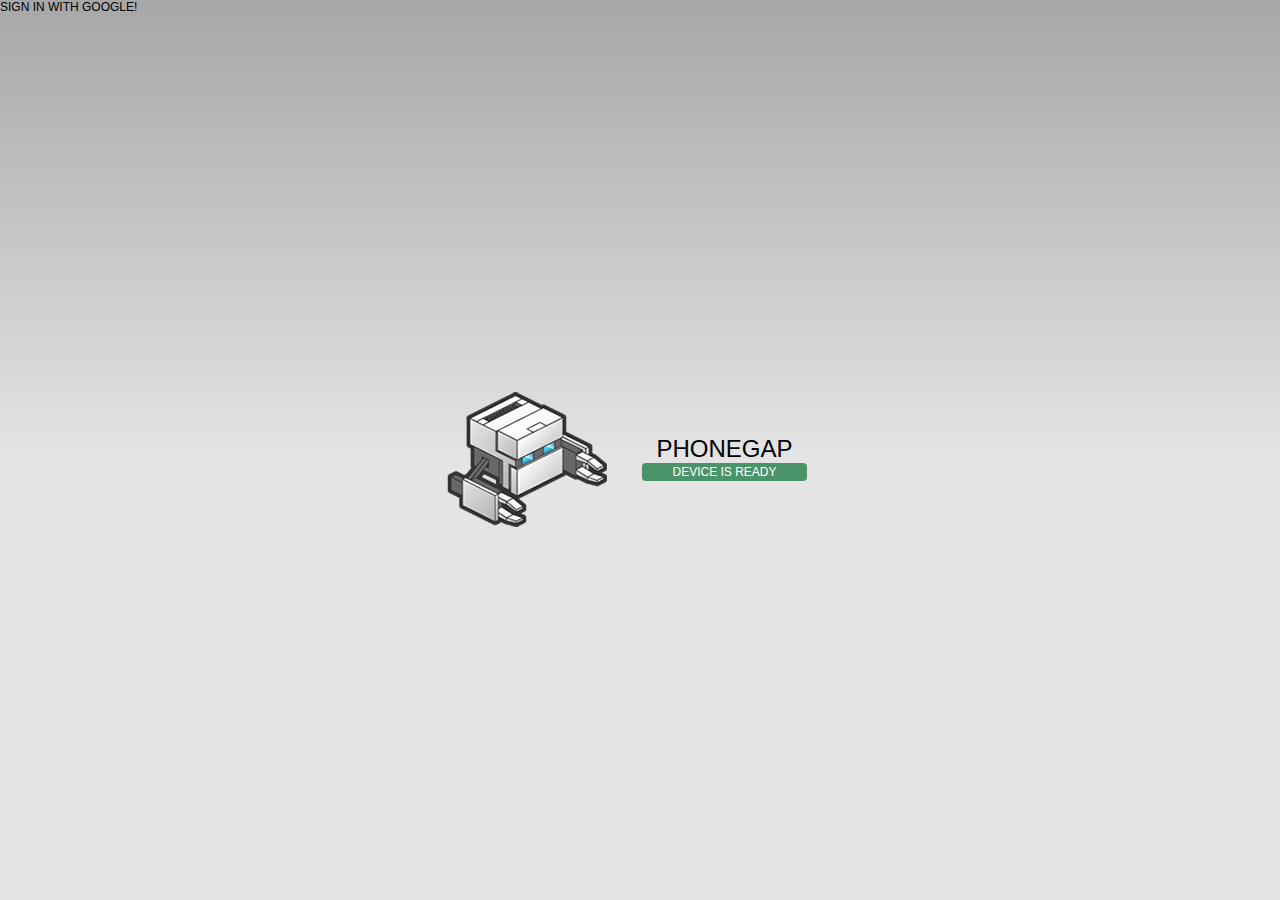
<file: phonegap-oauth-demonstration/platforms/android/assets/www/index.html>
<!DOCTYPE html>
<html>
    <head>
        <meta charset="utf-8" />
        <meta name="format-detection" content="telephone=no" />
        <meta name="msapplication-tap-highlight" content="no" />
        <!-- WARNING: for iOS 7, remove the width=device-width and height=device-height attributes. See https://issues.apache.org/jira/browse/CB-4323 -->
        <meta name="viewport" content="user-scalable=no, initial-scale=1, maximum-scale=1, minimum-scale=1, width=device-width, height=device-height, target-densitydpi=device-dpi" />
        <link rel="stylesheet" type="text/css" href="css/index.css" />
        <title>Hello World</title>
    </head>
    <body>
		<div id="login">
		  <a>Sign In With Google!</a>
		  <p></p>
		</div>
        <div class="app">
            <h1>PhoneGap</h1>
            <div id="deviceready" class="blink">
                <p class="event listening">Connecting to Device</p>
                <p class="event received">Device is Ready</p>
            </div>
        </div>
        <script type="text/javascript" src="cordova.js"></script>
        <script type="text/javascript" src="js/index.js"></script>
        <script type="text/javascript">
            app.initialize();
        </script>
    </body>
</html>
</file>
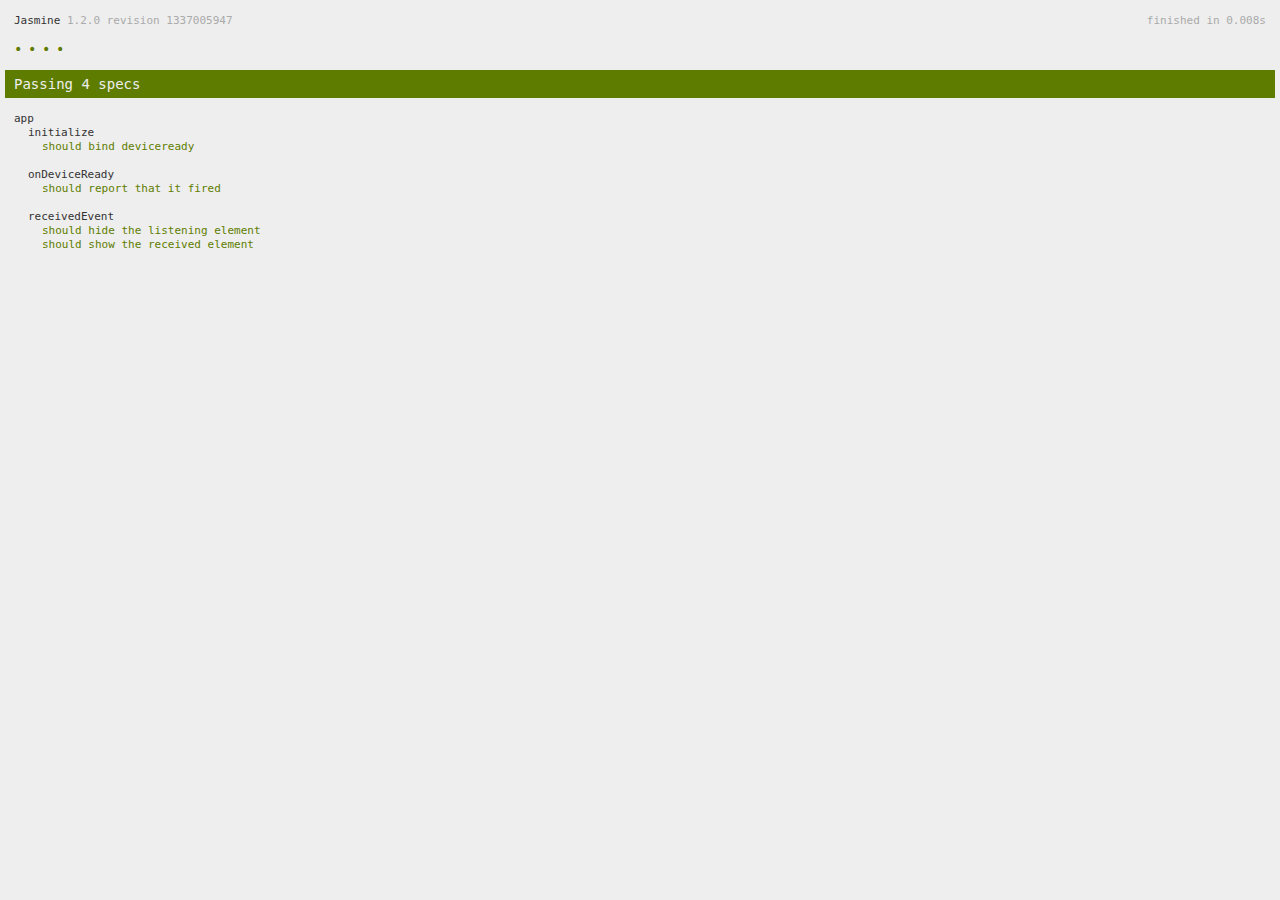
<file: phonegap-oauth-demonstration/www/spec.html>
<!DOCTYPE html>
<!--
    Licensed to the Apache Software Foundation (ASF) under one
    or more contributor license agreements.  See the NOTICE file
    distributed with this work for additional information
    regarding copyright ownership.  The ASF licenses this file
    to you under the Apache License, Version 2.0 (the
    "License"); you may not use this file except in compliance
    with the License.  You may obtain a copy of the License at

    http://www.apache.org/licenses/LICENSE-2.0

    Unless required by applicable law or agreed to in writing,
    software distributed under the License is distributed on an
    "AS IS" BASIS, WITHOUT WARRANTIES OR CONDITIONS OF ANY
     KIND, either express or implied.  See the License for the
    specific language governing permissions and limitations
    under the License.
-->
<html>
    <head>
        <title>Jasmine Spec Runner</title>

        <!-- jasmine source -->
        <link rel="shortcut icon" type="image/png" href="spec/lib/jasmine-1.2.0/jasmine_favicon.png">
        <link rel="stylesheet" type="text/css" href="spec/lib/jasmine-1.2.0/jasmine.css">
        <script type="text/javascript" src="spec/lib/jasmine-1.2.0/jasmine.js"></script>
        <script type="text/javascript" src="spec/lib/jasmine-1.2.0/jasmine-html.js"></script>

        <!-- include source files here... -->
        <script type="text/javascript" src="js/index.js"></script>

        <!-- include spec files here... -->
        <script type="text/javascript" src="spec/helper.js"></script>
        <script type="text/javascript" src="spec/index.js"></script>

        <script type="text/javascript">
            (function() {
                var jasmineEnv = jasmine.getEnv();
                jasmineEnv.updateInterval = 1000;

                var htmlReporter = new jasmine.HtmlReporter();

                jasmineEnv.addReporter(htmlReporter);

                jasmineEnv.specFilter = function(spec) {
                    return htmlReporter.specFilter(spec);
                };

                var currentWindowOnload = window.onload;

                window.onload = function() {
                    if (currentWindowOnload) {
                        currentWindowOnload();
                    }
                    execJasmine();
                };

                function execJasmine() {
                    jasmineEnv.execute();
                }
            })();
        </script>
    </head>
    <body>
        <div id="stage" style="display:none;"></div>
    </body>
</html>
</file>
<file: phonegap-oauth-demonstration/www/spec/lib/jasmine-1.2.0/jasmine.css>
body { background-color: #eeeeee; padding: 0; margin: 5px; overflow-y: scroll; }

#HTMLReporter { font-size: 11px; font-family: Monaco, "Lucida Console", monospace; line-height: 14px; color: #333333; }
#HTMLReporter a { text-decoration: none; }
#HTMLReporter a:hover { text-decoration: underline; }
#HTMLReporter p, #HTMLReporter h1, #HTMLReporter h2, #HTMLReporter h3, #HTMLReporter h4, #HTMLReporter h5, #HTMLReporter h6 { margin: 0; line-height: 14px; }
#HTMLReporter .banner, #HTMLReporter .symbolSummary, #HTMLReporter .summary, #HTMLReporter .resultMessage, #HTMLReporter .specDetail .description, #HTMLReporter .alert .bar, #HTMLReporter .stackTrace { padding-left: 9px; padding-right: 9px; }
#HTMLReporter #jasmine_content { position: fixed; right: 100%; }
#HTMLReporter .version { color: #aaaaaa; }
#HTMLReporter .banner { margin-top: 14px; }
#HTMLReporter .duration { color: #aaaaaa; float: right; }
#HTMLReporter .symbolSummary { overflow: hidden; *zoom: 1; margin: 14px 0; }
#HTMLReporter .symbolSummary li { display: block; float: left; height: 7px; width: 14px; margin-bottom: 7px; font-size: 16px; }
#HTMLReporter .symbolSummary li.passed { font-size: 14px; }
#HTMLReporter .symbolSummary li.passed:before { color: #5e7d00; content: "\02022"; }
#HTMLReporter .symbolSummary li.failed { line-height: 9px; }
#HTMLReporter .symbolSummary li.failed:before { color: #b03911; content: "x"; font-weight: bold; margin-left: -1px; }
#HTMLReporter .symbolSummary li.skipped { font-size: 14px; }
#HTMLReporter .symbolSummary li.skipped:before { color: #bababa; content: "\02022"; }
#HTMLReporter .symbolSummary li.pending { line-height: 11px; }
#HTMLReporter .symbolSummary li.pending:before { color: #aaaaaa; content: "-"; }
#HTMLReporter .bar { line-height: 28px; font-size: 14px; display: block; color: #eee; }
#HTMLReporter .runningAlert { background-color: #666666; }
#HTMLReporter .skippedAlert { background-color: #aaaaaa; }
#HTMLReporter .skippedAlert:first-child { background-color: #333333; }
#HTMLReporter .skippedAlert:hover { text-decoration: none; color: white; text-decoration: underline; }
#HTMLReporter .passingAlert { background-color: #a6b779; }
#HTMLReporter .passingAlert:first-child { background-color: #5e7d00; }
#HTMLReporter .failingAlert { background-color: #cf867e; }
#HTMLReporter .failingAlert:first-child { background-color: #b03911; }
#HTMLReporter .results { margin-top: 14px; }
#HTMLReporter #details { display: none; }
#HTMLReporter .resultsMenu, #HTMLReporter .resultsMenu a { background-color: #fff; color: #333333; }
#HTMLReporter.showDetails .summaryMenuItem { font-weight: normal; text-decoration: inherit; }
#HTMLReporter.showDetails .summaryMenuItem:hover { text-decoration: underline; }
#HTMLReporter.showDetails .detailsMenuItem { font-weight: bold; text-decoration: underline; }
#HTMLReporter.showDetails .summary { display: none; }
#HTMLReporter.showDetails #details { display: block; }
#HTMLReporter .summaryMenuItem { font-weight: bold; text-decoration: underline; }
#HTMLReporter .summary { margin-top: 14px; }
#HTMLReporter .summary .suite .suite, #HTMLReporter .summary .specSummary { margin-left: 14px; }
#HTMLReporter .summary .specSummary.passed a { color: #5e7d00; }
#HTMLReporter .summary .specSummary.failed a { color: #b03911; }
#HTMLReporter .description + .suite { margin-top: 0; }
#HTMLReporter .suite { margin-top: 14px; }
#HTMLReporter .suite a { color: #333333; }
#HTMLReporter #details .specDetail { margin-bottom: 28px; }
#HTMLReporter #details .specDetail .description { display: block; color: white; background-color: #b03911; }
#HTMLReporter .resultMessage { padding-top: 14px; color: #333333; }
#HTMLReporter .resultMessage span.result { display: block; }
#HTMLReporter .stackTrace { margin: 5px 0 0 0; max-height: 224px; overflow: auto; line-height: 18px; color: #666666; border: 1px solid #ddd; background: white; white-space: pre; }

#TrivialReporter { padding: 8px 13px; position: absolute; top: 0; bottom: 0; left: 0; right: 0; overflow-y: scroll; background-color: white; font-family: "Helvetica Neue Light", "Lucida Grande", "Calibri", "Arial", sans-serif; /*.resultMessage {*/ /*white-space: pre;*/ /*}*/ }
#TrivialReporter a:visited, #TrivialReporter a { color: #303; }
#TrivialReporter a:hover, #TrivialReporter a:active { color: blue; }
#TrivialReporter .run_spec { float: right; padding-right: 5px; font-size: .8em; text-decoration: none; }
#TrivialReporter .banner { color: #303; background-color: #fef; padding: 5px; }
#TrivialReporter .logo { float: left; font-size: 1.1em; padding-left: 5px; }
#TrivialReporter .logo .version { font-size: .6em; padding-left: 1em; }
#TrivialReporter .runner.running { background-color: yellow; }
#TrivialReporter .options { text-align: right; font-size: .8em; }
#TrivialReporter .suite { border: 1px outset gray; margin: 5px 0; padding-left: 1em; }
#TrivialReporter .suite .suite { margin: 5px; }
#TrivialReporter .suite.passed { background-color: #dfd; }
#TrivialReporter .suite.failed { background-color: #fdd; }
#TrivialReporter .spec { margin: 5px; padding-left: 1em; clear: both; }
#TrivialReporter .spec.failed, #TrivialReporter .spec.passed, #TrivialReporter .spec.skipped { padding-bottom: 5px; border: 1px solid gray; }
#TrivialReporter .spec.failed { background-color: #fbb; border-color: red; }
#TrivialReporter .spec.passed { background-color: #bfb; border-color: green; }
#TrivialReporter .spec.skipped { background-color: #bbb; }
#TrivialReporter .messages { border-left: 1px dashed gray; padding-left: 1em; padding-right: 1em; }
#TrivialReporter .passed { background-color: #cfc; display: none; }
#TrivialReporter .failed { background-color: #fbb; }
#TrivialReporter .skipped { color: #777; background-color: #eee; display: none; }
#TrivialReporter .resultMessage span.result { display: block; line-height: 2em; color: black; }
#TrivialReporter .resultMessage .mismatch { color: black; }
#TrivialReporter .stackTrace { white-space: pre; font-size: .8em; margin-left: 10px; max-height: 5em; overflow: auto; border: 1px inset red; padding: 1em; background: #eef; }
#TrivialReporter .finished-at { padding-left: 1em; font-size: .6em; }
#TrivialReporter.show-passed .passed, #TrivialReporter.show-skipped .skipped { display: block; }
#TrivialReporter #jasmine_content { position: fixed; right: 100%; }
#TrivialReporter .runner { border: 1px solid gray; display: block; margin: 5px 0; padding: 2px 0 2px 10px; }
</file>
<file: phonegap-oauth-demonstration/platforms/android/assets/www/css/index.css>
/*
 * Licensed to the Apache Software Foundation (ASF) under one
 * or more contributor license agreements.  See the NOTICE file
 * distributed with this work for additional information
 * regarding copyright ownership.  The ASF licenses this file
 * to you under the Apache License, Version 2.0 (the
 * "License"); you may not use this file except in compliance
 * with the License.  You may obtain a copy of the License at
 *
 * http://www.apache.org/licenses/LICENSE-2.0
 *
 * Unless required by applicable law or agreed to in writing,
 * software distributed under the License is distributed on an
 * "AS IS" BASIS, WITHOUT WARRANTIES OR CONDITIONS OF ANY
 * KIND, either express or implied.  See the License for the
 * specific language governing permissions and limitations
 * under the License.
 */
* {
    -webkit-tap-highlight-color: rgba(0,0,0,0); /* make transparent link selection, adjust last value opacity 0 to 1.0 */
}

body {
    -webkit-touch-callout: none;                /* prevent callout to copy image, etc when tap to hold */
    -webkit-text-size-adjust: none;             /* prevent webkit from resizing text to fit */
    -webkit-user-select: none;                  /* prevent copy paste, to allow, change 'none' to 'text' */
    background-color:#E4E4E4;
    background-image:linear-gradient(top, #A7A7A7 0%, #E4E4E4 51%);
    background-image:-webkit-linear-gradient(top, #A7A7A7 0%, #E4E4E4 51%);
    background-image:-ms-linear-gradient(top, #A7A7A7 0%, #E4E4E4 51%);
    background-image:-webkit-gradient(
        linear,
        left top,
        left bottom,
        color-stop(0, #A7A7A7),
        color-stop(0.51, #E4E4E4)
    );
    background-attachment:fixed;
    font-family:'HelveticaNeue-Light', 'HelveticaNeue', Helvetica, Arial, sans-serif;
    font-size:12px;
    height:100%;
    margin:0px;
    padding:0px;
    text-transform:uppercase;
    width:100%;
}

/* Portrait layout (default) */
.app {
    background:url(../img/logo.png) no-repeat center top; /* 170px x 200px */
    position:absolute;             /* position in the center of the screen */
    left:50%;
    top:50%;
    height:50px;                   /* text area height */
    width:225px;                   /* text area width */
    text-align:center;
    padding:180px 0px 0px 0px;     /* image height is 200px (bottom 20px are overlapped with text) */
    margin:-115px 0px 0px -112px;  /* offset vertical: half of image height and text area height */
                                   /* offset horizontal: half of text area width */
}

/* Landscape layout (with min-width) */
@media screen and (min-aspect-ratio: 1/1) and (min-width:400px) {
    .app {
        background-position:left center;
        padding:75px 0px 75px 170px;  /* padding-top + padding-bottom + text area = image height */
        margin:-90px 0px 0px -198px;  /* offset vertical: half of image height */
                                      /* offset horizontal: half of image width and text area width */
    }
}

h1 {
    font-size:24px;
    font-weight:normal;
    margin:0px;
    overflow:visible;
    padding:0px;
    text-align:center;
}

.event {
    border-radius:4px;
    -webkit-border-radius:4px;
    color:#FFFFFF;
    font-size:12px;
    margin:0px 30px;
    padding:2px 0px;
}

.event.listening {
    background-color:#333333;
    display:block;
}

.event.received {
    background-color:#4B946A;
    display:none;
}

@keyframes fade {
    from { opacity: 1.0; }
    50% { opacity: 0.4; }
    to { opacity: 1.0; }
}
 
@-webkit-keyframes fade {
    from { opacity: 1.0; }
    50% { opacity: 0.4; }
    to { opacity: 1.0; }
}
 
.blink {
    animation:fade 3000ms infinite;
    -webkit-animation:fade 3000ms infinite;
}
</file>
